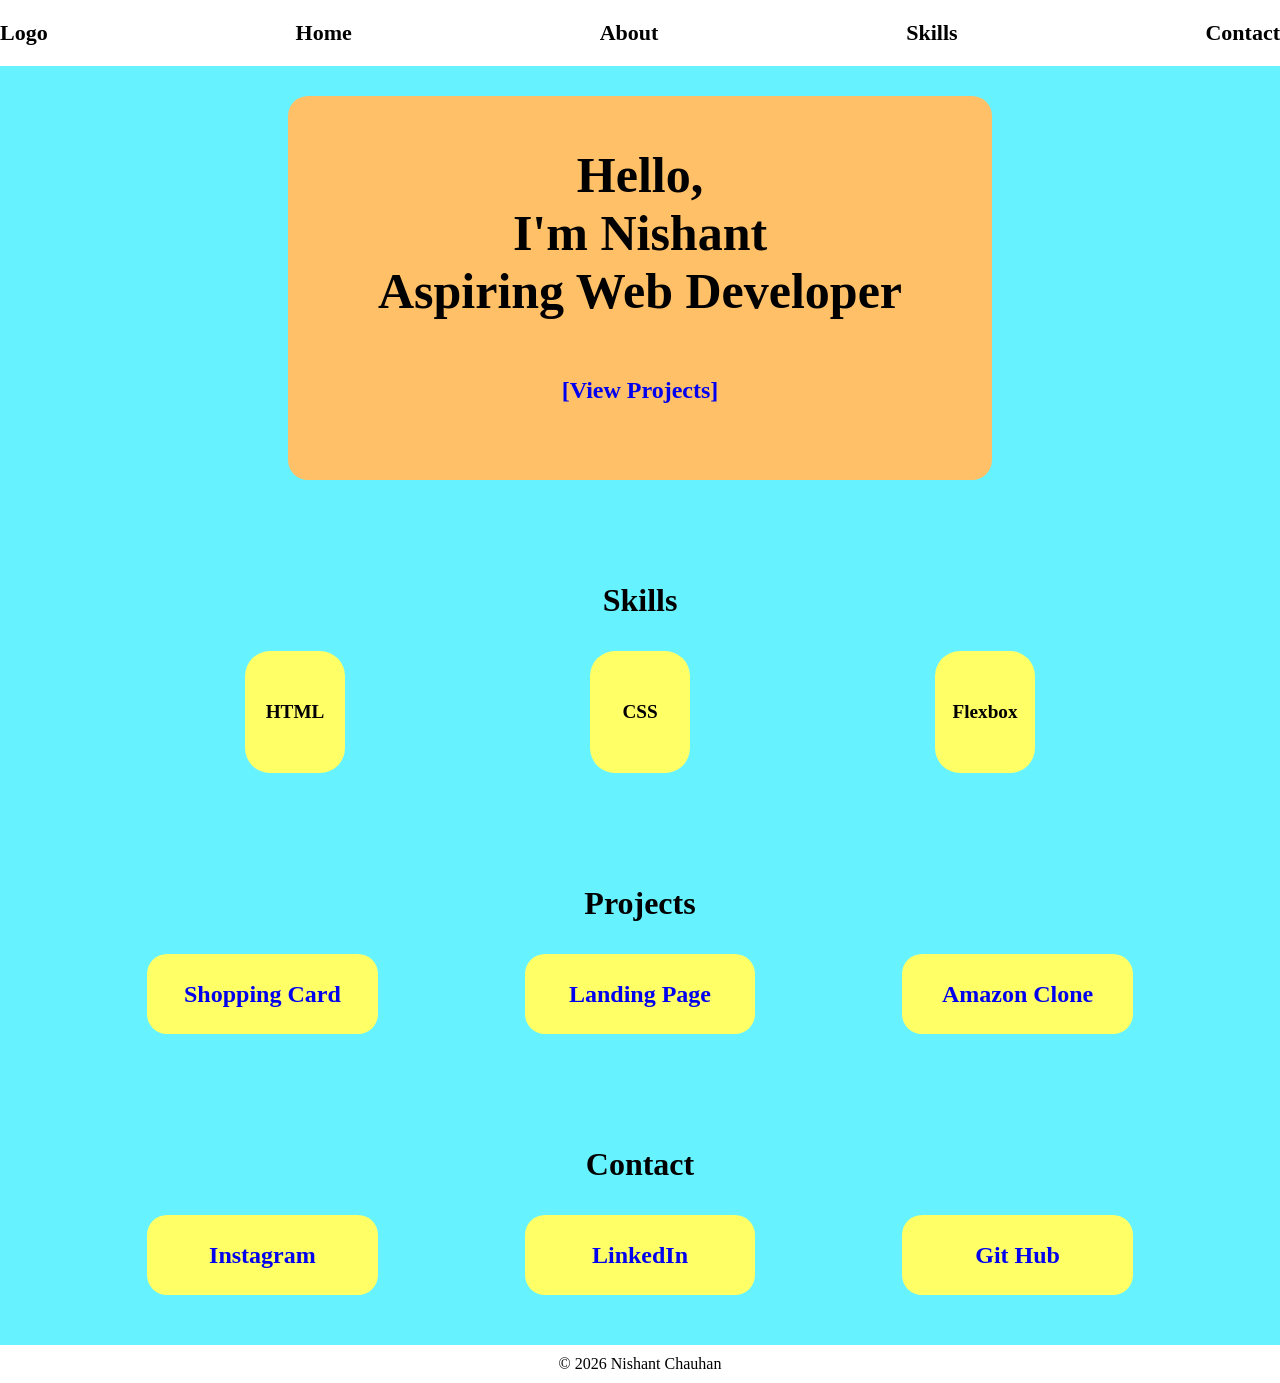
<file: portfolio-page/index.html>
<!DOCTYPE html>
<html lang="en">
<head>
    <meta charset="UTF-8">
    <meta name="viewport" content="width=device-width, initial-scale=1.0">
    <title>Portfolio Website</title>
    <link rel="stylesheet" href="style.css">
</head>
<body>
    <header>
        <div class="header">
        <div class="header-div">Logo</div>
        <div class="header-div">Home</div>
        <div class="header-div">About</div>
        <div class="header-div">Skills</div>
        <div class="header-div">Contact</div>
        </div>
    </header>
    
    <main>
        <div class="main-one">
            <div id="intro">
                Hello,<br>
                I'm Nishant<br>
                Aspiring Web Developer</div>
            <a href="#" id="view">[View Projects]</a>  
        </div>
        
        <div class="main-two">
            <h3>Skills</h3>
            <div class="main-two-div">
                <span class="skills">HTML</span>
                <span class="skills">CSS</span>
                <span class="skills">Flexbox</span>
            </div>
        </div>

        <div class="main-three">
            <h3>Projects</h3>
            <div class="main-three-div">
                <a href="#">Shopping Card</a>
                <a href="#">Landing Page</a>
                <a href="#">Amazon Clone</a>
            </div>
        </div>

        <div class="main-four">
            <h3>Contact</h3>
            <div class="main-four-div">
                <a href="#">Instagram</a>
                <a href="#">LinkedIn</a>
                <a href="#">Git Hub</a>
            </div>
        </div>
    </main>

    <footer>© 2026 Nishant Chauhan</footer>
</body>
</html>
</file>
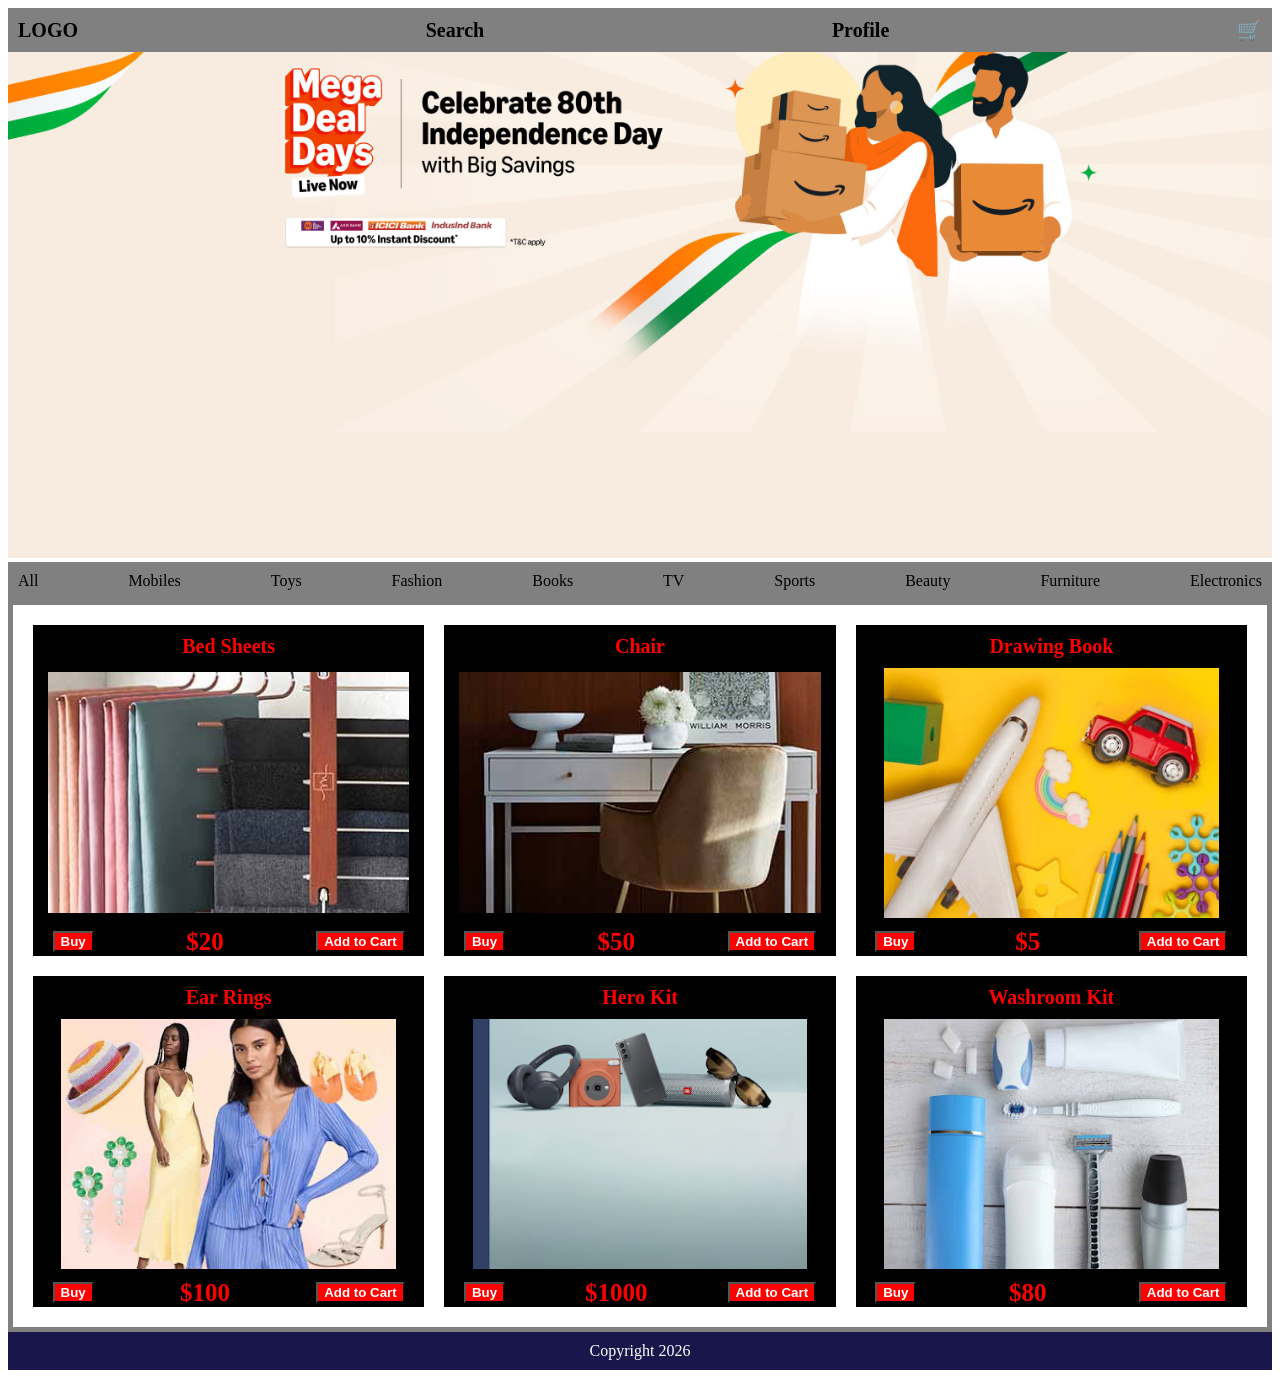
<file: responsive-product-dashboard/index.html>
<!DOCTYPE html>
<html lang="en">
<head>
    <meta charset="UTF-8">
    <meta name="viewport" content="width=device-width, initial-scale=1.0">
    <title>Responsive Product Dashboard</title>
    <link rel="stylesheet" href="style.css">
</head>
<body>
    <header>
        <a href="#" class="header-div">LOGO</a>
        <a href="#" class="header-div">Search</a>
        <a href="#" class="header-div">Profile</a>
        <a href="#" class="header-div">🛒</a>
    </header>

    <img src="images/amazone_home_image.jpg" alt="Banner" class="hero-banner">

    <nav>
        <div class="nav-div">All</div>
        <div class="nav-div">Mobiles</div>
        <div class="nav-div">Toys</div>
        <div class="nav-div">Fashion</div>
        <div class="nav-div">Books</div>
        <div class="nav-div">TV</div>
        <div class="nav-div">Sports</div>
        <div class="nav-div">Beauty</div>
        <div class="nav-div">Furniture</div>
        <div class="nav-div">Electronics</div>
    </nav>

    <main>
        <div class="product">
            <div class="name">Bed Sheets</div>
            <img src="images/bed-sheets.jpg" alt="Bed Sheets" class="product-image">
            <div class="price"><button>Buy</button> $20 <button>Add to Cart</button></div>
        </div>

        <div class="product">
            <div class="name">Chair</div>
            <img src="images/chair.jpg" alt="Chair" class="product-image">
            <div class="price"><button>Buy</button> $50 <button>Add to Cart</button></div>
        </div>

        <div class="product">
            <div class="name">Drawing Book</div>
            <img src="images/draw-book.jpg" alt="Drawing Book" class="product-image">
            <div class="price"><button>Buy</button> $5 <button>Add to Cart</button></div>
        </div>

        <div class="product">
            <div class="name">Ear Rings</div>
            <img src="images/ear-rings.jpg" alt="Ear Rings" class="product-image">
            <div class="price"><button>Buy</button> $100 <button>Add to Cart</button></div>
        </div>

        <div class="product">
            <div class="name">Hero Kit</div>
            <img src="images/hero_image.jpg" alt="Hero Kit" class="product-image">
            <div class="price"><button>Buy</button> $1000 <button>Add to Cart</button></div>
        </div>

        <div class="product">
            <div class="name">Washroom Kit</div>
            <img src="images/washroom-kit.jpg" alt="Washroom Kit" class="product-image">
            <div class="price"><button>Buy</button> $80 <button>Add to Cart</button></div>
        </div>
    </main>

    <footer>Copyright 2026</footer>
    
</body>
</html>
</file>
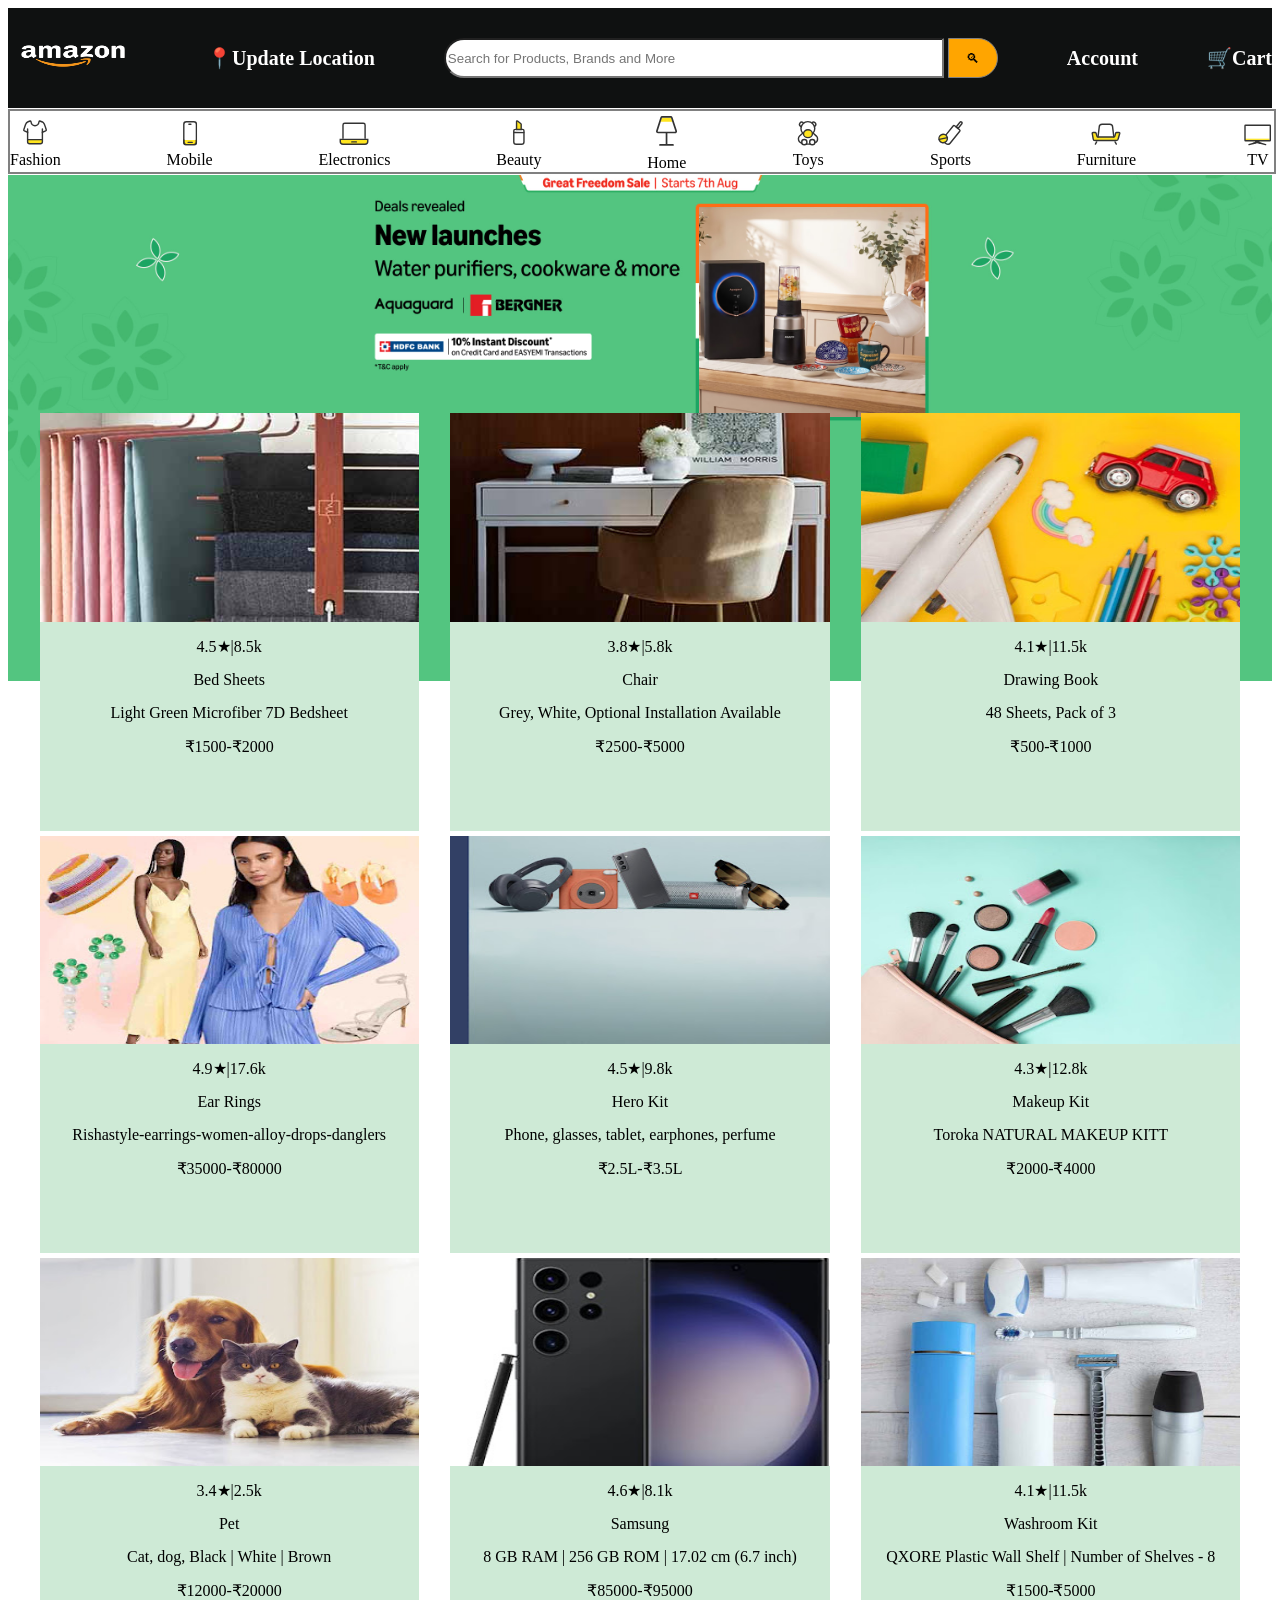
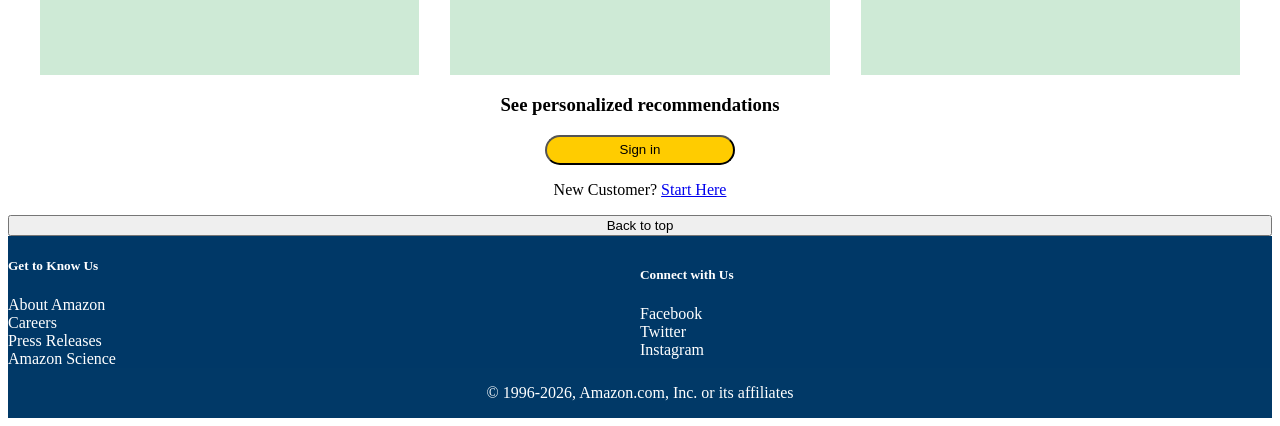
<file: shopping-app-clone/index.html>
<!DOCTYPE html>
<html lang="en">
<head>
    <meta charset="UTF-8">
    <meta name="viewport" content="width=device-width, initial-scale=1.0">
    <title>Shopping App Clone</title>
    <link rel="stylesheet" href="style.css">
</head>
<body>
    <header class="container">
        <div id="amazon-logo">
            <img src="amazon_logo.png" alt="logo" id="logo">
        </div>

        <a href="#" class="header-div" id="location">
            📍Update Location
        </a>

        <div id="search-div">
            <input type="search" placeholder="Search for Products, Brands and More" id="search-bar">
            <button id="search-icon">🔍︎</button>
        </div>

        <a href="#" class="header-div" id="account">
            Account
        </a>

        <a href="#" class="header-div" id="cart">
            🛒Cart
        </a>
    </header>

    <nav>
        <div class="navbar-div">
            <img src="fashion.svg" alt="Fashion">
            <div>Fashion</div>
        </div>

        <div class="navbar-div">
            <img src="mobiles.svg" alt="Moble">
            <div>Mobile</div>
        </div>

        <div class="navbar-div">
            <img src="electronics.svg" alt="Electronics">
            <div>Electronics</div>
        </div>

        <div class="navbar-div">
            <img src="beauty.svg" alt="Beauty">
            <div>Beauty</div>
        </div>

        <div class="navbar-div">
            <img src="home.svg" alt="Home">
            <div>Home</div>
        </div>

        <div class="navbar-div">
            <img src="toy.svg" alt="Toys">
            <div>Toys</div>
        </div>

        <div class="navbar-div">
            <img src="sport.svg" alt="Sports">
            <div>Sports</div>
        </div>

        <div class="navbar-div">
            <img src="furniture.svg" alt="Furniture">
            <div>Furniture</div>
        </div>

        <div class="navbar-div">
            <img src="tv.svg" alt="TV">
            <div>TV</div>
        </div>
    </nav>
    <main>
        <div class="one">
        <div class="item">
            <img src="bed-sheets.jpg" alt="Bed-sheets" class="image">
            <div class="rating">4.5★|8.5k</div>
            <div class="item-name">Bed Sheets</div>
            <div class="description">Light Green Microfiber 7D Bedsheet</div>
            <div class="rate">₹1500-₹2000</div>
        </div>

        <div class="item">
            <img src="chair.jpg" alt="chair" class="image">
            <div class="rating">3.8★|5.8k</div>
            <div class="item-name">Chair</div>
            <div class="description">Grey, White, Optional Installation Available</div>
            <div class="rate">₹2500-₹5000</div>
        </div>

        <div class="item">
            <img src="draw-book.jpg" alt="draw-book" class="image">
            <div class="rating">4.1★|11.5k</div>
            <div class="item-name">Drawing Book</div>
            <div class="description">48 Sheets, Pack of 3</div>
            <div class="rate">₹500-₹1000</div>
        </div>
        </div>

        <div class="one">
        <div class="item">
            <img src="ear-rings.jpg" alt="ear-rings" class="image">
            <div class="rating">4.9★|17.6k</div>
            <div class="item-name">Ear Rings</div>
            <div class="description">Rishastyle-earrings-women-alloy-drops-danglers</div>
            <div class="rate">₹35000-₹80000</div>
        </div>

        <div class="item">
            <img src="hero_image.jpg" alt="hero_image" class="image">
            <div class="rating">4.5★|9.8k</div>
            <div class="item-name">Hero Kit</div>
            <div class="description">Phone, glasses, tablet, earphones, perfume</div>
            <div class="rate">₹2.5L-₹3.5L</div>
        </div>

        <div class="item">
            <img src="makeup-kit.jpg" alt="makeup-kit" class="image">
            <div class="rating">4.3★|12.8k</div>
            <div class="item-name">Makeup Kit</div>
            <div class="description">Toroka NATURAL MAKEUP KITT</div>
            <div class="rate">₹2000-₹4000</div>
        </div>
        </div>

        <div class="one">
        <div class="item">
            <img src="pet.jpg" alt="pet" class="image">
            <div class="rating">3.4★|2.5k</div>
            <div class="item-name">Pet</div>
            <div class="description">Cat, dog, Black | White | Brown</div>
            <div class="rate">₹12000-₹20000</div>
        </div>

        <div class="item">
            <img src="samsung.jpg" alt="samsung" class="image">
            <div class="rating">4.6★|8.1k</div>
            <div class="item-name">Samsung</div>
            <div class="description">8 GB RAM | 256 GB ROM | 17.02 cm (6.7 inch)</div>
            <div class="rate">₹85000-₹95000</div>
        </div>

        <div class="item">
            <img src="washroom-kit.jpg" alt="washroom-kit" class="image">
            <div class="rating">4.1★|11.5k</div>
            <div class="item-name">Washroom Kit</div>
            <div class="description">QXORE Plastic Wall Shelf | Number of Shelves - 8</div>
            <div class="rate">₹1500-₹5000</div>
        </div>
        </div>
    </main>

    <footer>
        <div class="footer-box1">
        <h3>See personalized recommendations</h3>
        <button id="sign-in"> Sign in</button>
        <p>New Customer? <a href="#">Start Here</a></p>
        <button id="back">Back to top</button>
        </div>

        <div class="footer-box2">
            <div class="footer-div">
                <h5 class="lower-div">Get to Know Us</h5>
                <a href="#" class="lower-div">About Amazon</a>
                <a href="#" class="lower-div">Careers</a>
                <a href="#" class="lower-div">Press Releases</a>
                <a href="#" class="lower-div">Amazon Science</a>
            </div>

            <div class="footer-div">
                <h5 class="lower-div">Connect with Us</h5>
                <a href="#" class="lower-div">Facebook</a>
                <a href="#" class="lower-div">Twitter</a>
                <a href="#" class="lower-div">Instagram</a>
            </div>
        </div>

        <p id="para">© 1996-2026, Amazon.com, Inc. or its affiliates</p>
    </footer>
</body>
</html>
</file>
<file: portfolio-page/style.css>
*{
    box-sizing: border-box;
}

body{
    max-width: 1300px;
    margin: 0 auto;
    background-color: #67F2FF;
    color: rgb(0, 0, 0);
}

.header{
    font-size: 22px;
    font-weight: 800;
    padding: 20px 15px ;
    background-color: #ffffff;
    display: flex;
    justify-content: space-between;
    align-items: center;
    width: 100%;
    padding: 20px 0;
}

.main-one{
    margin: 30px auto;
    display: flex;
    flex-direction: column;
    justify-content: center;
    align-items: center;
    width: 55%;
    padding: 50px 0;
    background-color: #FFC067;
    border-radius: 20px;
    
}

.main-two{
    display: flex;
    justify-content: start;
    align-items: center;
    flex-direction: column;
    width: 100%;
    padding: 40px 0;
}

.main-two-div{
    width: 100%;
    display: flex;
    justify-content: space-evenly;
}

.main-three{
    display: flex;
    flex-direction: column;
    justify-content: flex-start;
    align-items: center;
    width: 100%;
    padding: 40px 0;
}

.main-three-div{
    display: flex;
    justify-content: space-evenly;
    width: 100%;
}

.main-four{
    width: 100%;
    display: flex;
    flex-direction: column;
    align-items: center;
    justify-content: flex-start;
    padding: 40px 0;
    margin-bottom: 10px;
}

.main-four-div{
    width: 100%;
    display: flex;
    justify-content: space-evenly;
}

footer{
    text-align: center;
    padding: 10px 0;
    background-color: white;
}

a{  
    background-color:#ffff66 ;
    height: 80px;
    width: 18%;
    text-decoration: none;
    font-size: x-large;
    font-weight: bold;
    border-radius: 20px;
    display: flex;
    justify-content: center;
    align-items: center;
}

#intro{
    text-align: center;
    font-size: 50px;
    font-weight: bolder;
    margin-bottom: 30px;
}

h3{
    font-size: xx-large;
    font-weight: bolder;
}

.skills{
    padding: 50px 0px ;
    width: 100px;
    background-color: #ffff66;
    border-radius: 25px;
    font-size: larger;
    font-weight: bold;
    display: flex;
    justify-content: center;

}

#view{
    background-color:#FFC067;
    width: 40%;
}

a{
    transition: 0.2s;
}

a:hover{
    transform: scale(1.05);
}
</file>
<file: responsive-product-dashboard/style.css>
*{
    box-sizing: border-box;
}
header{
    height: fit-content;
    width: 100%;
    max-width: 1300px;
    display: flex;
    justify-content: space-between;
    align-items: center;
    padding: 10px;
    background-color: gray;
}

.header-div{
    font-size: 20px;
    font-weight: 800;
    color: black;
    text-decoration: none;
}

.hero-banner{
    height: fit-content;
    width: 100%;
    max-width: 1300px;
    object-fit: cover;
}

nav{
    background-color: grey;
    height: fit-content;
    width: 100%;
    max-width: 1300px;
    padding: 10px;
    display: flex;
    justify-content: space-between;
    align-items: center;
    margin-top: 0px;
}

main{
    height: fit-content;
    width: 100%;
    max-width: 1300px;
    border: 5px solid grey;
    padding: 20px;
    gap: 20px;

    display: grid;
    grid-template-columns: repeat(3, 1fr);
}

.product:nth-child(1) .product-image,
.product:nth-child(2) .product-image {
    padding-left: 15px;
    padding-right: 15px;
}

.product{
    background-color: black;
    color: rgb(255, 0, 0);

    display: flex;
    flex-direction: column;
    justify-content: center;
    align-items: center;
    gap: 10px;
    min-width: 0;
    overflow: hidden;
}


.name{
    font-size: 20px;
    font-weight: bold;
}

.price{
    width: 90%;
    font-size: 25px;
    font-weight: bolder;
    
    display: flex;
    justify-content: space-between;
    align-items: center;
}

.product-image{
    height: 250px;
    width: 100%;
    object-fit: contain;
}

.name{
    padding-top: 10px;
}

button{
    background-color: red;
    color: white;
    font-weight: bold;
}

footer{
    height: fit-content;
    width: 100%;
    max-width: 1300px;
    display: flex;
    justify-content: center;
    align-items: center;
    padding: 10px;
    background-color: rgb(24, 22, 74);
    color: white;
}

@media (max-width: 800px){
    main{
        grid-template-columns: 1fr 1fr;
    }
}

@media (max-width: 600px){
    header{
        flex-direction: column;
        align-items: start;
    }

    nav{
        white-space: nowrap;
        overflow-x: auto;
    }

    .nav-div{
        padding-left: 20px;
    }

    main{
        grid-template-columns: 1fr;
        grid-template-rows: 1fr;
        justify-self: center;

    }

}
</file>
<file: shopping-app-clone/style.css>
.container{
    height: 100px;
    max-width: 1300px;
    width: 100%;
    display: flex;
    flex-direction: row;
    justify-content: space-between;
    background-color: #0f1111;
    align-items: center;
    color: white;
}

#logo{
    height: 50px;
    width: 130px;
}

.header-div{
    text-decoration: none;
    color: white;
    font-size: 20px;
    font-weight: bold;
}

#location{
    color: white;
}

#search-bar{
    height: 40px;
    width: 500px;
    border-top-left-radius: 20px;
    border-bottom-left-radius: 20px;
}

#search-icon{
    background-color: orange;
    height: 40px;
    width: 50px;
    border: 1px solid grey;
    border-top-right-radius: 20px;
    border-bottom-right-radius: 20px;
}

nav{
    width: 100%;
    max-width: 1300px;
    background-color: #ffffff;
    color: rgb(0, 0, 0);
    display: flex;
    flex-direction: row;
    justify-content: space-between;
    align-items: center;
    border-top-style: solid;
    margin-top: 1px;
    margin-bottom: 1px;
    border: 2px solid grey;
    text-align: center;
}       

main{
    height: 1500px;
    width: 100%;
    max-width: 1300px;
    background-image: url(amazone_home_image.jpg);
    background-repeat: no-repeat;
    background-size: 100%;
    display: flex;
    flex-direction: column;
    justify-content: end;
}

.one{
    display: flex;
    flex-direction: row;
    justify-content: space-evenly;
    align-items: center;
    margin-top: 5px;
}

.item{
    display: flex;
    background-color: #CEEAD6;
    height: 100%;
    width: 30%;
    flex-direction: column;
    align-items: center;
    gap: 15px;
}

.image{
    height: 50% ;
    width: 100% ;  
}

footer{
    width: 100%;
    max-width: 1300px;
    background-color: #013967fe;
    display: flex;
    flex-direction: column;
    align-items: center;
}

.footer-box1{
    width: 100%;
    max-width: 1300px;
    background-color: white;
    color: black;
    display: flex;
    flex-direction: column;
    align-items: center;
    justify-content: center;
}

.footer-box2{
    height: 50%;
    width: 100%;
    background-color: #013967d0;
    display: flex;
    flex-direction: row;
    align-items: center;
}

.footer-div{
    width: 100%;
    max-width: 1300px;
    display: flex;
    flex-direction: column;
    justify-content: left;
}

.lower-div{
    color: white;
    text-decoration: none;
}

#back{
    width: 100%;
    max-width: 1300px;
}

#sign-in{
    width: 15%;
    height: 30px;
    background-color: rgb(255, 204, 0);
    border-radius: 20px;
}

#para{
    color: white;
}
</file>
